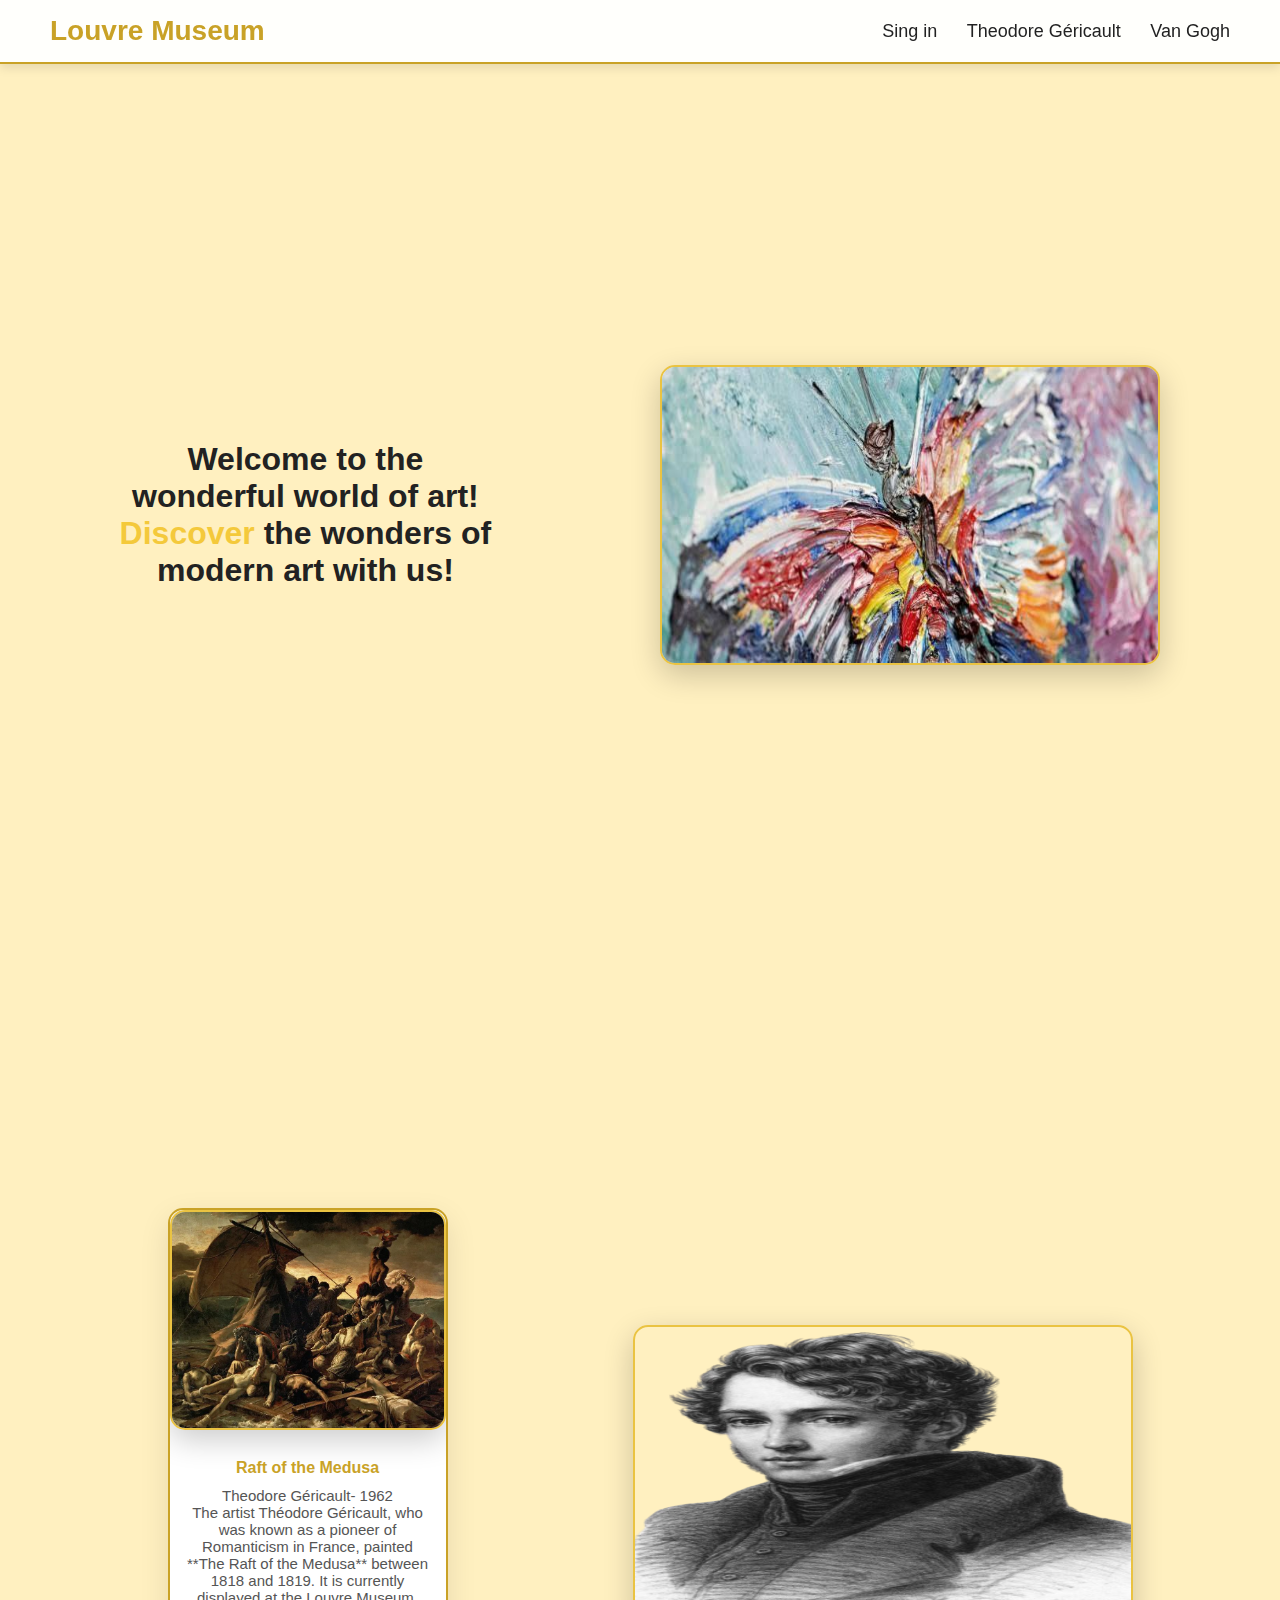
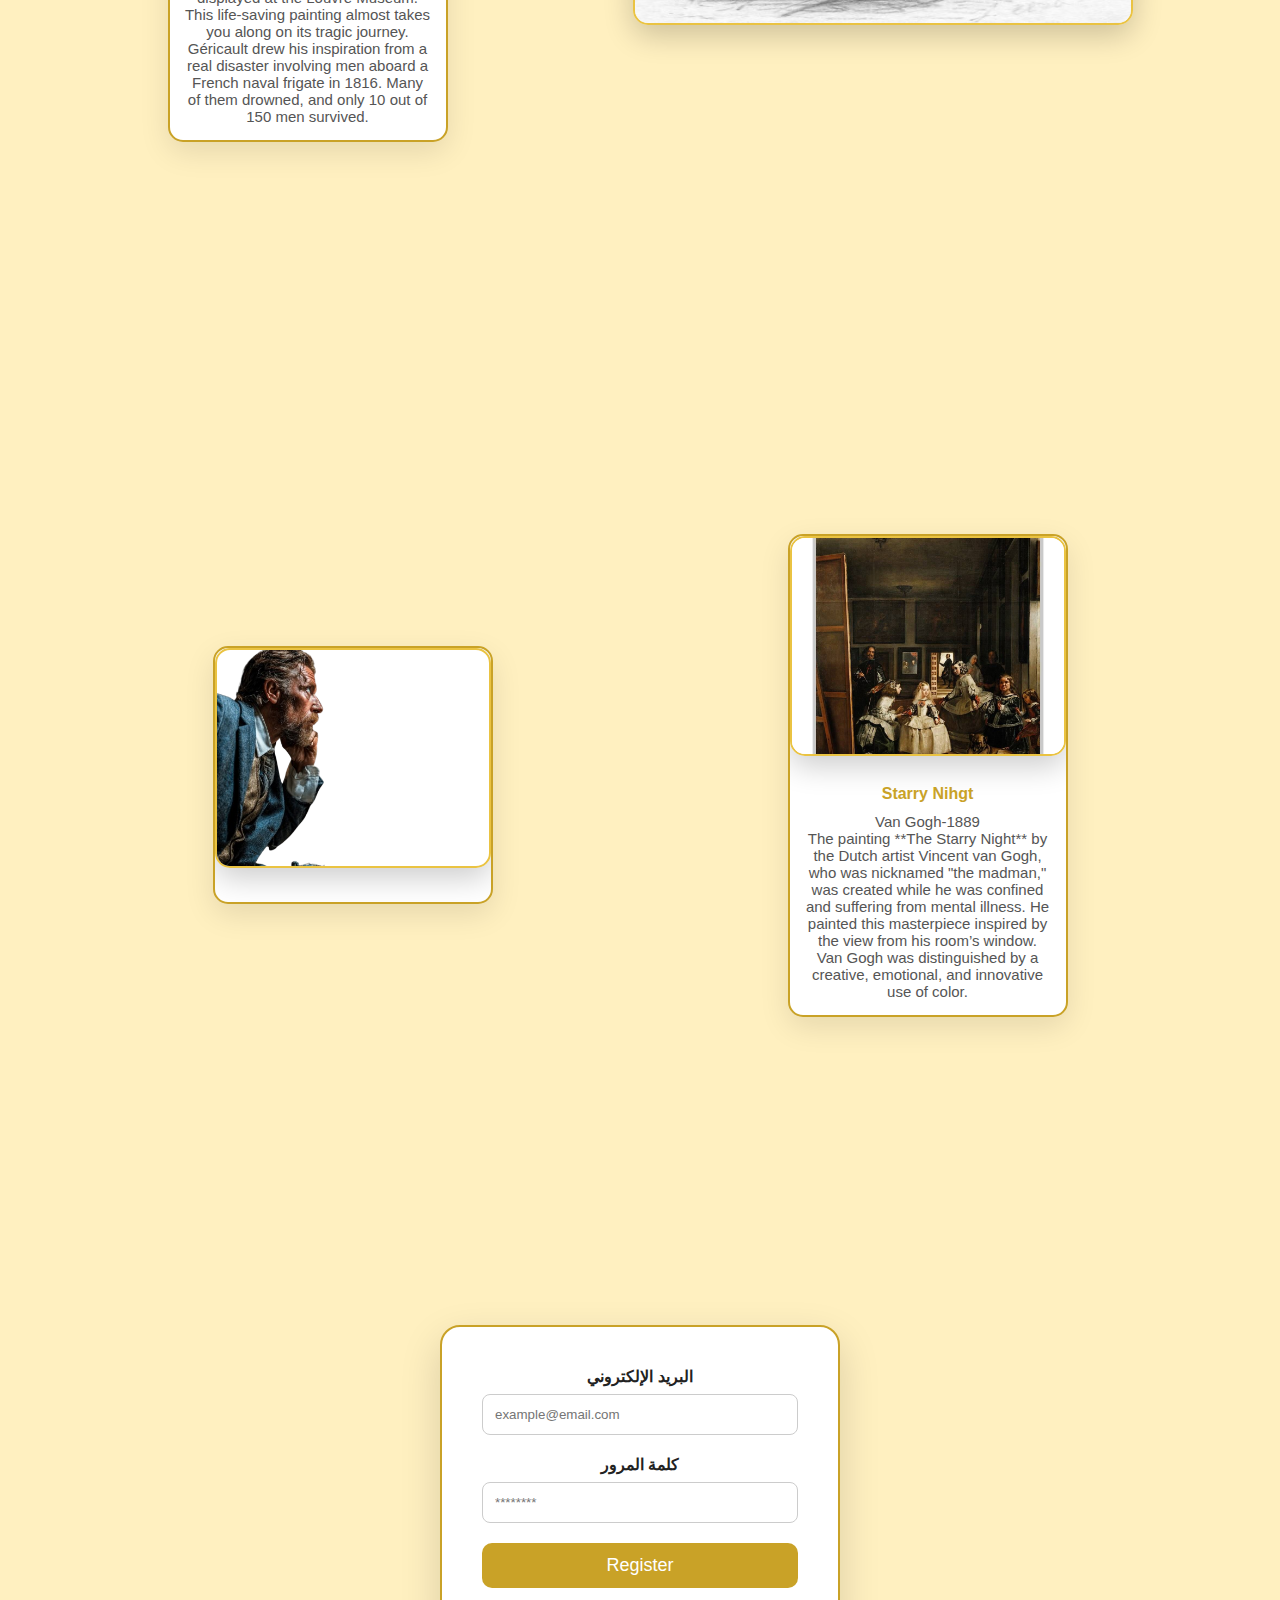
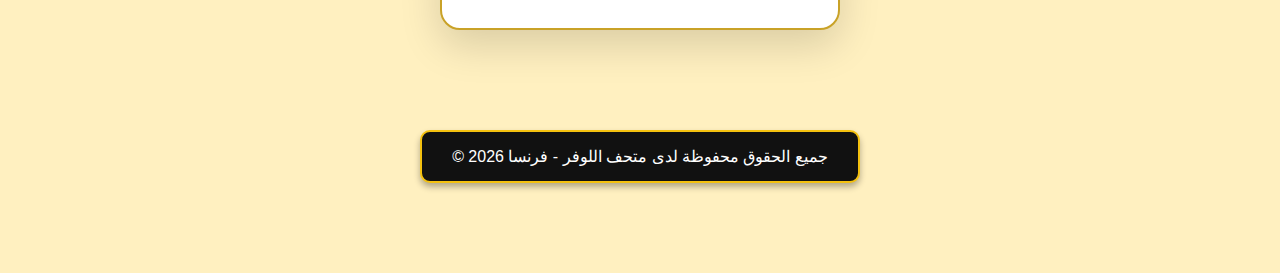
<file: index.html>
<!DOCTYPE html>
<html lang="en">
<head>
    <meta charset="UTF-8">
    <meta name="viewport" content="width=device-width, initial-scale=1.0">
    <title>Onlie Action</title>
      <link rel="stylesheet" href="style.css">

</head>
<body>

<header>
    <a href="#" class="logo">Louvre Museum</a>
    <nav class="navigation">
        <a href="#form">Sing in</a>
        <a href="#gericault-img">Theodore Géricault</a>
        <a href="#vangogh-img">Van Gogh</a>
    </nav>
</header>

<div class="main-container">

  
    <!-- النصوص -->
    <h1>
   Welcome to the<br>wonderful world of art! <br>
    <span style="color: #f4c93b;">Discover </span>the wonders of<br>modern art with us! <br>
    
  
    </h1>
  <!-- الصورة -->
    <img src="photo_2026-02-14_13-22-03.jpg" alt="Artwork">
  
</div>


<div class="hero">
<div class="gallery">

 <div class="main-container">

  
    <!-- النصوص -->
    <div class="card">
        <img src="haba.jpg">
        <div class="info">
            <h3>Raft of the Medusa</h3>
            <p>Theodore Géricault- 1962</p>
            <p>The artist Théodore Géricault, who was known as a pioneer of Romanticism in France, painted **The Raft of the Medusa** between 1818 and 1819. It is currently displayed at the Louvre Museum.

This life-saving painting almost takes you along on its tragic journey. Géricault drew his inspiration from a real disaster involving men aboard a French naval frigate in 1816. Many of them drowned, and only 10 out of 150 men survived.
</p>
        </div>
    </div>

  <!-- الصورة -->
    <img src="photo_2026-02-14_15-59-04.jpg.png" alt="Artwork"id="gericault-img">
    
</div>



     <div class="main-container">

   <!-- الصورة -->
      <div class="card">
         <img src="photo_2026-02-14_15-58-53.png" alt="Artwork"id="vangogh-img" >
        <div class="info">
            
        </div>
    </div>
  
    <!-- النصوص -->
   
    <div class="card">
        <img src="phan.jpg">
        <div class="info">
            <h3>Starry Nihgt</h3>
            <p>Van Gogh-1889</p>
            <p>The painting **The Starry Night** by the Dutch artist Vincent van Gogh, who was nicknamed "the madman," was created while he was confined and suffering from mental illness. He painted this masterpiece inspired by the view from his room’s window. Van Gogh was distinguished by a creative, emotional, and innovative use of color.
</p>
            
            
        </div>
    </div>

 
</div>

      
    <!-- نموذج التسجيل -->
    <section class="form-section" id="form">
       
        <form action="index2.html">
            <label for="email">البريد الإلكتروني</label>
            <input type="email" id="email" placeholder="example@email.com" required>

            <label for="p</div>assword">كلمة المرور</label>
            <input type="password" id="password" placeholder="********" required>

            <input type="submit" value="Register">
        </form>
    </section>
<footer class="footer-frame">
    <p>© 2026 جميع الحقوق محفوظة لدى متحف اللوفر - فرنسا</p>
</footer>

<style>
.footer-frame {
    width: fit-content; /* يجعل الفوتر بعرض المحتوى فقط */
    margin: 30px auto; /* يوسّطه في الصفحة */
    padding: 15px 30px; /* مساحة داخلية للفوتر */
    border: 2px solid #f4c10f; /* لون الإطار */
    border-radius: 10px; /* حواف دائرية للفريم */
    text-align: center;
    font-family: Arial, sans-serif;
    background-color: #111; /* خلفية داكنة */
    color: #fff; /* لون النص */
    box-shadow: 0 4px 6px rgba(0,0,0,0.3); /* ظل خفيف للفريم */
}
</style>

</body>
</html>
</file>
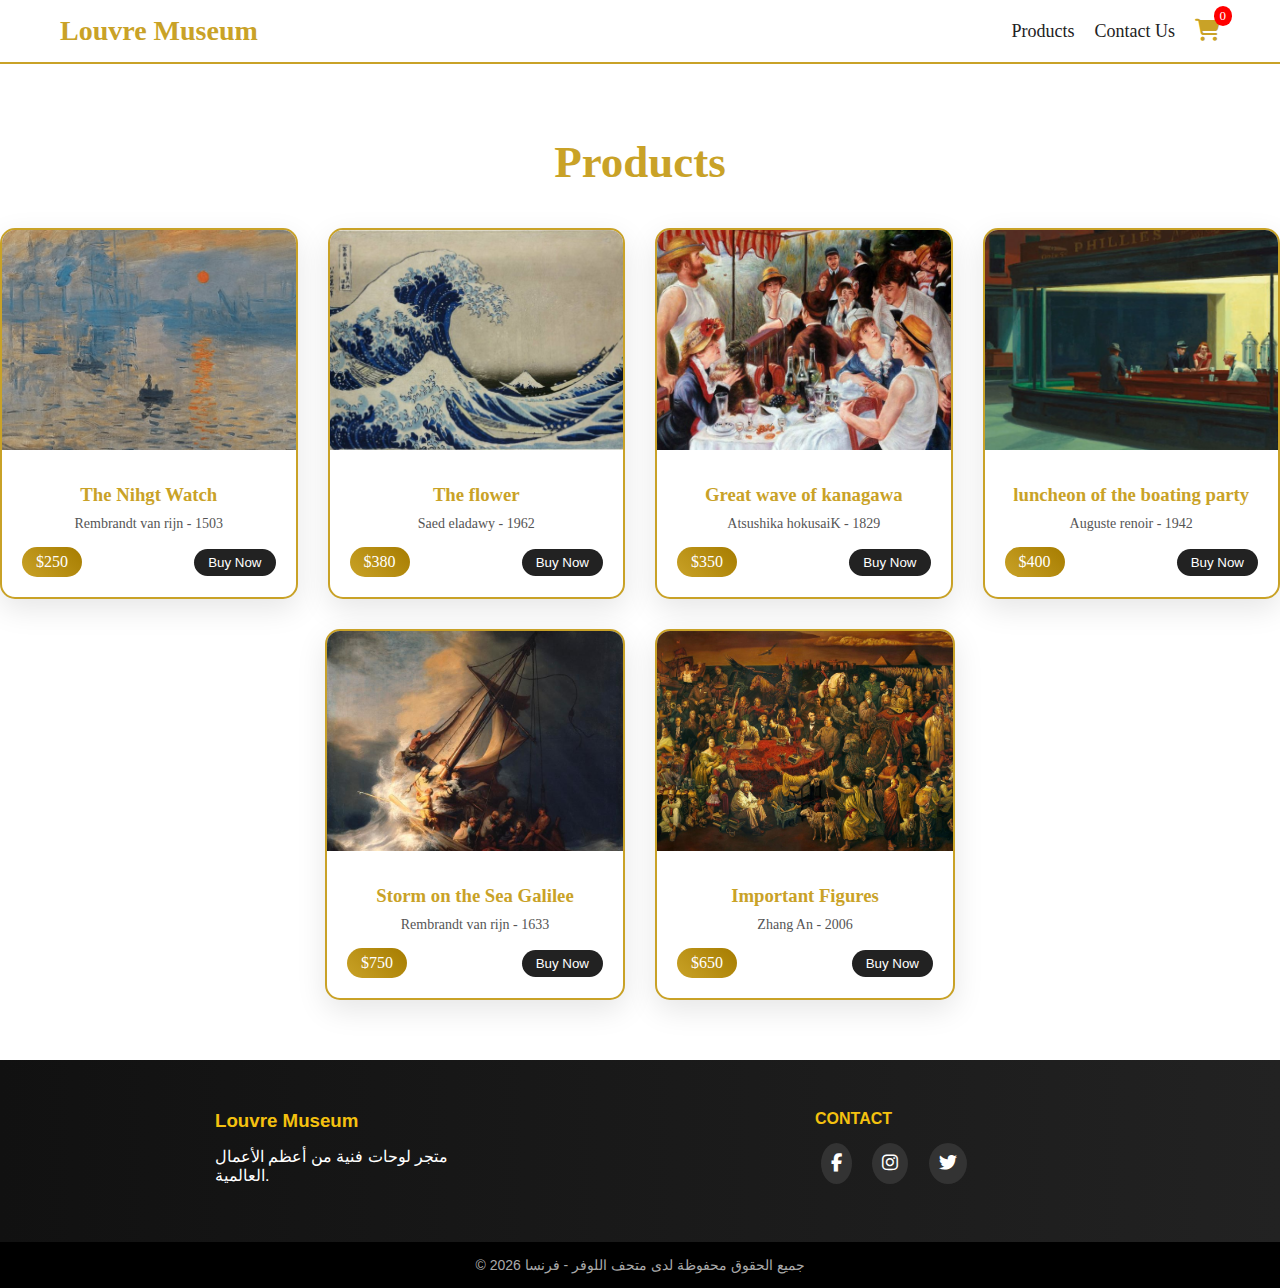
<file: index2.html>
<!DOCTYPE html>
<html lang="en">
<head>
    <meta charset="UTF-8">
    <meta name="viewport" content="width=device-width, initial-scale=1.0">
    <title>Louvre Museum Products</title>
    <link rel="stylesheet" href="products.css">
    <link rel="stylesheet" href="https://cdnjs.cloudflare.com/ajax/libs/font-awesome/6.5.0/css/all.min.css">
    <style>
        /* Smooth scroll */
        html {
            scroll-behavior: smooth;
        }

        /* فوتر أنيق */
        .footer {
            background: linear-gradient(to right, #111, #222);
            color: #fff;
            padding: 50px 0 0 0;
            margin-top: 60px;
            font-family: Arial, sans-serif;
        }

        .footer-container {
            display: flex;
            justify-content: space-around;
            flex-wrap: wrap;
            padding: 0 40px;
        }

        .footer-section {
            width: 250px;
            margin-bottom: 30px;
        }

        .footer-section h3,
        .footer-section h4 {
            margin-bottom: 15px;
            color: #f4c10f;
        }

        .footer-section a {
            display: block;
            text-decoration: none;
            color: #ccc;
            margin-bottom: 8px;
            transition: 0.3s;
        }

        .footer-section a:hover {
            color: #f4c10f;
            padding-left: 5px;
        }

        .social-icons a {
            display: inline-block;
            margin-right: 10px;
            font-size: 18px;
            color: #fff;
            background: #333;
            padding: 10px;
            border-radius: 50%;
            transition: 0.3s;
        }

        .social-icons a:hover {
            background: #f4c10f;
            color: #000;
        }

        .footer-bottom {
            text-align: center;
            background: #000;
            padding: 15px;
            margin-top: 20px;
            font-size: 14px;
            color: #aaa;
        }
    </style>
</head>
<body>
     <header>
         <a href="#" class="logo">Louvre Museum</a>
        <nav class="navigation">
            <a href="#products">Products</a>
            <a href="#contact">Contact Us</a>
            <div class="cart">
                <i class="fas fa-shopping-cart"></i>
                <span class="cart-count">0</span>
            </div>
        </nav>
     </header>
<br><br>

<!-- قسم المنتجات -->
<section id="products">
    <h2>Products</h2>
    <div class="hero">
        <div class="gallery">
            <div class="card">
                <img src="ryan.jpg">
                <div class="info">
                    <h3>The Nihgt Watch</h3>
                    <p>Rembrandt van rijn - 1503</p>
                    <div class="price-box">
                        <span class="price">$250</span>
                        <button class="buy-btn">Buy Now</button>
                    </div>
                </div>
            </div>

            <div class="card">
                <img src="mos.jpg">
                <div class="info">
                    <h3>The flower</h3>
                    <p>Saed eladawy - 1962</p>
                    <div class="price-box">
                        <span class="price">$380</span>
                        <button class="buy-btn">Buy Now</button>
                    </div>
                </div>
            </div>

            <div class="card">
                <img src="mor.jpg">
                <div class="info">
                    <h3>Great wave of kanagawa</h3>
                    <p>Atsushika hokusaiK - 1829</p>
                    <div class="price-box">
                        <span class="price">$350</span>
                        <button class="buy-btn">Buy Now</button>
                    </div>
                </div>
            </div>

            <div class="card">
                <img src="boda.jpg">
                <div class="info">
                    <h3>luncheon of the boating party</h3>
                    <p>Auguste renoir - 1942</p>
                    <div class="price-box">
                        <span class="price">$400</span>
                        <button class="buy-btn">Buy Now</button>
                    </div>
                </div>
            </div>

            <div class="card">
                <img src="abd.jpg">
                <div class="info">
                    <h3>Storm on the Sea Galilee</h3>
                    <p>Rembrandt van rijn - 1633</p>
                    <div class="price-box">
                        <span class="price">$750</span>
                        <button class="buy-btn">Buy Now</button>
                    </div>
                </div>
            </div>

            <div class="card">
                <img src="rop.jpg">
                <div class="info">
                    <h3>Important Figures</h3>
                    <p>Zhang An - 2006</p>
                    <div class="price-box">
                        <span class="price">$650</span>
                        <button class="buy-btn">Buy Now</button>
                    </div>
                </div>
            </div>
        </div>
    </div>
</section>

<script>
    let count = 0;
    const cartCount = document.querySelector(".cart-count");
    const buttons = document.querySelectorAll(".buy-btn");

    buttons.forEach(button => {
        button.addEventListener("click", () => {
            count++;
            cartCount.textContent = count;
        });
    });
</script>

<!-- الفوتر -->
<footer class="footer">
    <div class="footer-container">
        <div class="footer-section">
            <h3>Louvre Museum</h3>
            <p>متجر لوحات فنية من أعظم الأعمال العالمية.</p>
        </div>

        <div class="footer-section" id="contact">
            <h4>CONTACT</h4>
            <div class="social-icons">
                <a href="#"><i class="fab fa-facebook-f"></i></a>
                <a href="#"><i class="fab fa-instagram"></i></a>
                <a href="#"><i class="fab fa-twitter"></i></a>
            </div>
        </div>
    </div>

    <div class="footer-bottom">
        <p>© 2026 جميع الحقوق محفوظة لدى متحف اللوفر - فرنسا</p>
    </div>
</footer>

</body>
</html>
</file>
<file: style.css>
/* إعدادات عامة */
* {
    margin: 0;
    padding: 0;
    box-sizing: border-box;
   font-family: 'Segoe UI', Tahoma, Geneva, Verdana, sans-serif;
}

body {
    background-color: #ffedb3d5;
    background-size: cover;
    color: #222;
    scroll-behavior: smooth;
    padding-top: 65px; /* للهيدر الثابت */
}

/* الهيدر ثابت */
header {
    position: fixed;
    top: 0;
    left: 0;
    width: 100%;
    background: rgba(255,255,255,0.95);
    padding: 15px 50px;
    display: flex;
    justify-content: space-between;
    align-items: center;
    border-bottom: 2px solid #c9a227;
    z-index: 1000;
    box-shadow: 0 4px 10px rgba(0,0,0,0.1);
}

.logo {
    font-size: 28px;
    color: #c9a227;
    font-weight: bold;
    text-decoration: none;
}

.navigation a {
    margin-left: 25px;
    text-decoration: none;
    color: #222;
    font-size: 18px;
    transition: 0.3s;
}

.navigation a:hover {
    color: #c9a227;
}

/* ================== القسم الرئيسي مع التمركز ================== */
.main-container {
    display: flex;
    align-items: center; /* تمركز أفقياً */
    justify-content: space-around; /* تمركز عمودياً */
    height: 100vh;
    text-align: center;
    gap: 30px;
    padding: 0px 50px;
}

/* الصورة */
.main-container img {
    width: 500px;
    height: 300px;
    border-radius: 15px;
    border: 2px solid #eac342;
    box-shadow: 0 10px 30px rgba(0,0,0,0.2);
    transition: transform 0.4s ease;
}

.main-container img:hover {
    transform: scale(1.05);
}

.buy-btn ,i{
    position: relative;
    right: 100px;
    top: 50px;
    background-color: #222;
    color: white;
    border: none;
    margin-top: 10px;
    padding: 10px 20px;
    border-radius: 20px;
    cursor: pointer;
    transition: 0.3s;
}

.buy-btn:hover {
    background-color: #c9a227;
}
/* ================== المعرض (كل الصور في نفس السطر) ================== */
.hero{
    box-sizing: border-box;
    padding: 10px;
    margin: 10px;
    text-align: center;
     padding: 50px 20px;

}
    .gallery {
    width: 100%;
    gap: 30px;
    overflow-x: auto;  
    box-sizing: border-box;    /* يسمح بالتمرير إذا الشاشة صغيرة */
}
          /* يسمح بالتمرير لو الشاشة صغيرة */


/* ================== الكرت ================== */
.card {
    display: inline-block;
    width: 280px;
    background: #ffffff;
    border-radius: 15px;
    overflow: hidden;
    border: 2px solid #c9a227;
    box-shadow: 0 10px 30px rgba(0, 0, 0, 0.1);
    transition: 0.4s ease;
    margin: 20px;
}

.card:hover {
    transform: translateY(-10px);
    box-shadow: 0 20px 40px rgba(201, 162, 39, 0.3);
}

/* الصورة */
.card img {
    width: 100%;
    height: 220px;
    object-fit: cover;
}

/* المعلومات */
.info {
    padding: 15px;
    text-align: center;
}

.info h3 {
    margin: 10px 0;
    color: #c9a227;
    font-size: 16px;
}

.info p {
    color: #555;
    font-size: 15px;
}



/* الفورم */
.form-section {
    width: 400px;
    margin: 100px auto;
    padding: 40px;
    background: #ffffff;
    border-radius: 20px;
    border: 2px solid #c9a227;
    box-shadow: 0 15px 40px rgba(0,0,0,0.15);
}


.form-section h2 {
    font-size: 32px;
    color: #c9a227;
    margin-bottom: 25px;
}

.form-section label {
    display: block;
    margin-bottom: 8px;
    font-weight: bold;
}

.form-section input[type="email"],
.form-section input[type="password"] {
    width: 100%;
    padding: 12px;
    margin-bottom: 20px;
    border-radius: 8px;
    border: 1px solid #ccc;
    outline: none;
    transition: 0.3s;
}

.form-section input[type="email"]:focus,
.form-section input[type="password"]:focus {
    border-color: #c9a227;
}

.form-section input[type="submit"] {
    width: 100%;
    padding: 12px;
    background: #c9a227;
    color: #fff;
    font-size: 18px;
    border: none;
    border-radius: 10px;
    cursor: pointer;
    transition: 0.3s;
}

.form-section input[type="submit"]:hover {
    background: #a67c00;
}
.form-section {
    width: 400px;
    margin: 100px auto;
    padding: 40px;
    background: #ffffff;
    border-radius: 20px;
    border: 2px solid #c9a227;
    box-shadow: 0 15px 40px rgba(0,0,0,0.15);
    transition: 0.4s ease;
}

/* التأثير عند المرور */
.form-section:hover {
    transform: translateY(-10px) scale(1.02);
    box-shadow: 0 25px 60px rgba(201,162,39,0.4);
    border-color: #a67c00;
}
</file>
<file: products.css>
* {
    margin: 0;
    padding: 0;
    box-sizing: border-box;
}

body {
    font-family: 'Georgia', serif;
    background-color: #ffffff;
    color: #222;
    padding-top: 100px;
}

/* Header */
header {
    position: fixed;
    top: 0;
    left: 0;
    width: 100%;
    background-color: #ffffff;
    padding: 15px 60px;
    display: flex;
    justify-content: space-between;
    align-items: center;
    border-bottom: 2px solid #c9a227;
    z-index: 1000;
}

.logo {
    font-size: 28px;
    color: #c9a227;
    text-decoration: none;
    font-weight: bold;
}

.navigation {
    display: flex;
    align-items: center;
    gap: 20px;
}

.navigation a {
    color: #222;
    text-decoration: none;
    font-size: 18px;
    transition: 0.3s;
}

.navigation a:hover {
    color: #c9a227;
}

/* Title */
h2 {
    text-align: center;
    font-size: 45px;
    margin-bottom: 40px;
    color: #c9a227;
}

/* Gallery */
.gallery {
    display: flex;
    flex-wrap: wrap;
    justify-content: center;
    gap: 30px;
}

/* Card */
.card {
    flex: 1 1 280px;
    max-width: 300px;
    background: #ffffff;
    border-radius: 15px;
    overflow: hidden;
    border: 2px solid #c9a227;
    box-shadow: 0 10px 30px rgba(0,0,0,0.1);
    transition: 0.4s ease;
}

.card:hover {
    transform: translateY(-10px);
    box-shadow: 0 20px 40px rgba(201,162,39,0.3);
}

.card img {
    width: 100%;
    height: 220px;
    object-fit: cover;
}

.info {
    padding: 20px;
    text-align: center;
}

.info h3 {
    margin: 10px 0;
    color: #c9a227;
}

.info p {
    font-size: 14px;
    color: #555;
}

/* Price */
.price-box {
    margin-top: 15px;
    display: flex;
    justify-content: space-between;
    align-items: center;
}

.price {
    background: linear-gradient(45deg, #c9a227, #a67c00);
    color: white;
    padding: 6px 14px;
    border-radius: 20px;
}

.buy-btn {
    background-color: #222;
    color: white;
    border: none;
    padding: 6px 14px;
    border-radius: 20px;
    cursor: pointer;
    transition: 0.3s;
}

.buy-btn:hover {
    background-color: #c9a227;
}

/* Cart */
.cart {
    position: relative;
    font-size: 22px;
    cursor: pointer;
    color: #c9a227;
}

.cart-count {
    position: absolute;
    top: -12px;
    right: -12px;
    background: red;
    color: white;
    font-size: 13px;
    padding: 2px 6px;
    border-radius: 50%;
}

/* Footer */
/* ================== Footer Frame Style ================== */

.footer-frame {
    width: fit-content;
    margin: 60px auto;
    padding: 25px 40px;
    border: 2px solid #f4c10f;
    border-radius: 12px;
    text-align: center;
    background-color: #111;
    color: #fff;
    box-shadow: 0 4px 10px rgba(0,0,0,0.3);
}

.footer-content {
    display: flex;
    flex-direction: column;
    align-items: center;
    gap: 15px;
}

.footer-text {
    font-size: 14px;
}

/* Social Icons (بدون تغيير تصميمها) */

.social-icons a {
    display: inline-block;
    margin: 0 6px;
    font-size: 18px;
    color: #fff;
    background: #333;
    padding: 10px;
    border-radius: 50%;
    transition: 0.3s;
}

.social-icons a:hover {
    background: #f4c10f;
    color: #000;
}

/* Responsive */

@media (max-width: 600px) {
    .footer-frame {
        width: 90%;
        padding: 20px;
    }
}

/* Responsive */
@media (max-width: 992px) {
    .card {
        flex: 1 1 45%;
    }
}

@media (max-width: 600px) {

    header {
        flex-direction: column;
        gap: 10px;
        padding: 15px;
    }

    .navigation {
        flex-wrap: wrap;
        justify-content: center;
    }

    h2 {
        font-size: 28px;
    }

    .card {
        flex: 1 1 90%;
    }

    .price-box {
        flex-direction: column;
        gap: 10px;
    }
}
</file>
